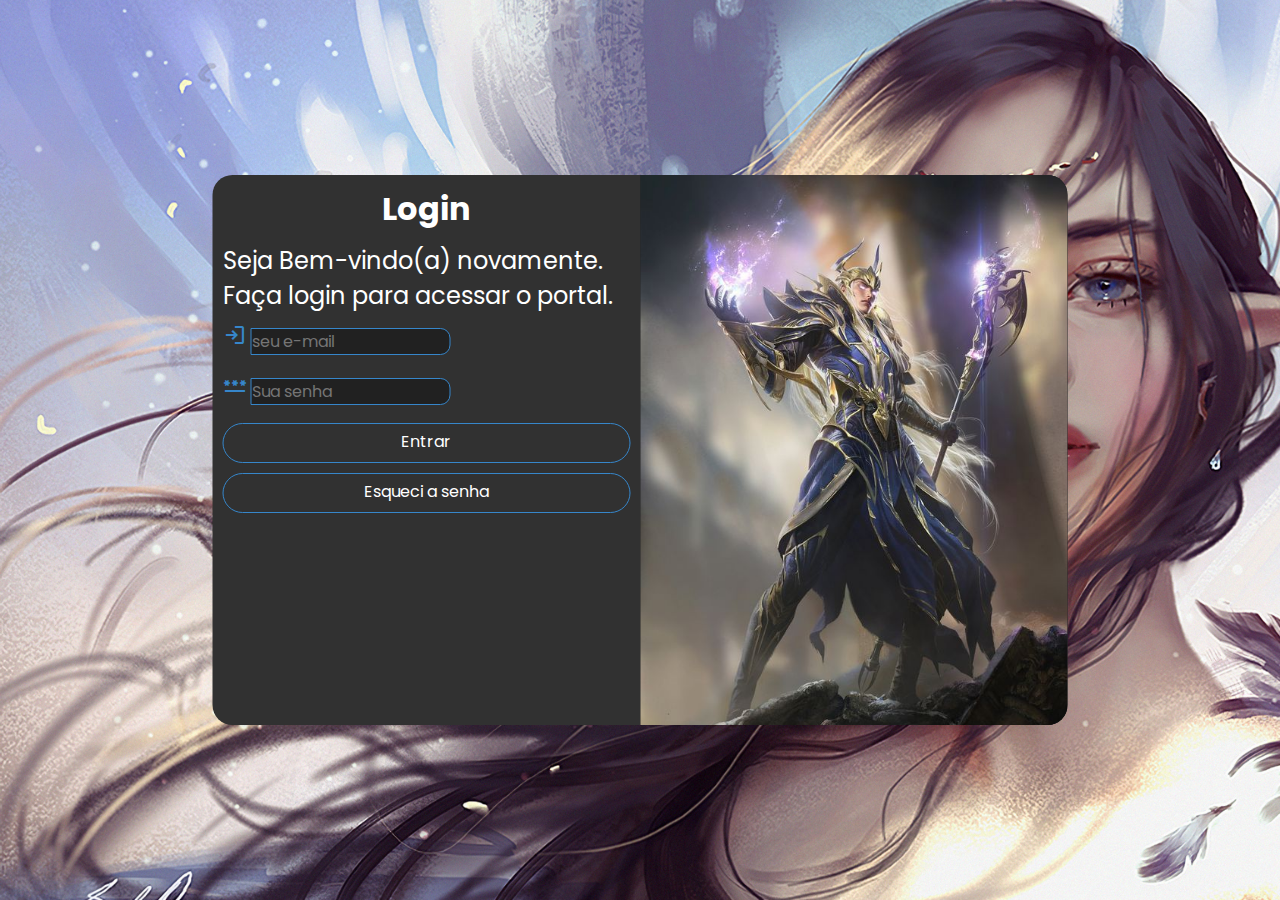
<file: index.html>
<!DOCTYPE html>
<html lang="pt-br">
<head>
    <meta charset="UTF-8">
    <meta http-equiv="X-UA-Compatible" content="IE=edge">
    <meta name="viewport" content="width=device-width, initial-scale=1.0">
    <link rel="stylesheet" href="estilos/style.css">
    <link rel="stylesheet" href="estilos/mediaquerys.css">
    <link rel="stylesheet" href="https://fonts.googleapis.com/css2?family=Material+Symbols+Outlined:opsz,wght,FILL,GRAD@20..48,100..700,0..1,-50..200" />
    <title>Login</title>
</head>
<body>
    <main>
        <section id="login">
          <div id="imagem">
            
          </div><!--imagem-->
          <!----------------->
          <div id="formulário">
             <h1>Login</h1>
             <p>Seja Bem-vindo(a) novamente. Faça login para acessar o portal.</p>
             <form action="login.php" method="post" autocomplete="on">
                <div class="campo">
                    <span class="material-symbols-outlined">
                        login
                        </span>
                    <input type="email" name="login" id="ilogin" placeholder="seu e-mail" autocomplete="email" required maxlength="30">
                    <label for="ilogin"></label>
                </div>
                <div class="campo">
                    <span class="material-symbols-outlined">
                        password
                        </span>
                    <input type="password" name="senha" id="isenha" placeholder="Sua senha" autocomplete="current-password" required minlength="8" maxlenght 20>
                    <label for="isenha"></label>
                </div>
                <a class="enter" href="index2.html" target="_blank">Entrar</a>
                <a href="index2.html">Esqueci a senha</a>
                
              
             </form>
          </div><!--Formulário-->
        </section>
    </main>
</body>
</html>
</file>
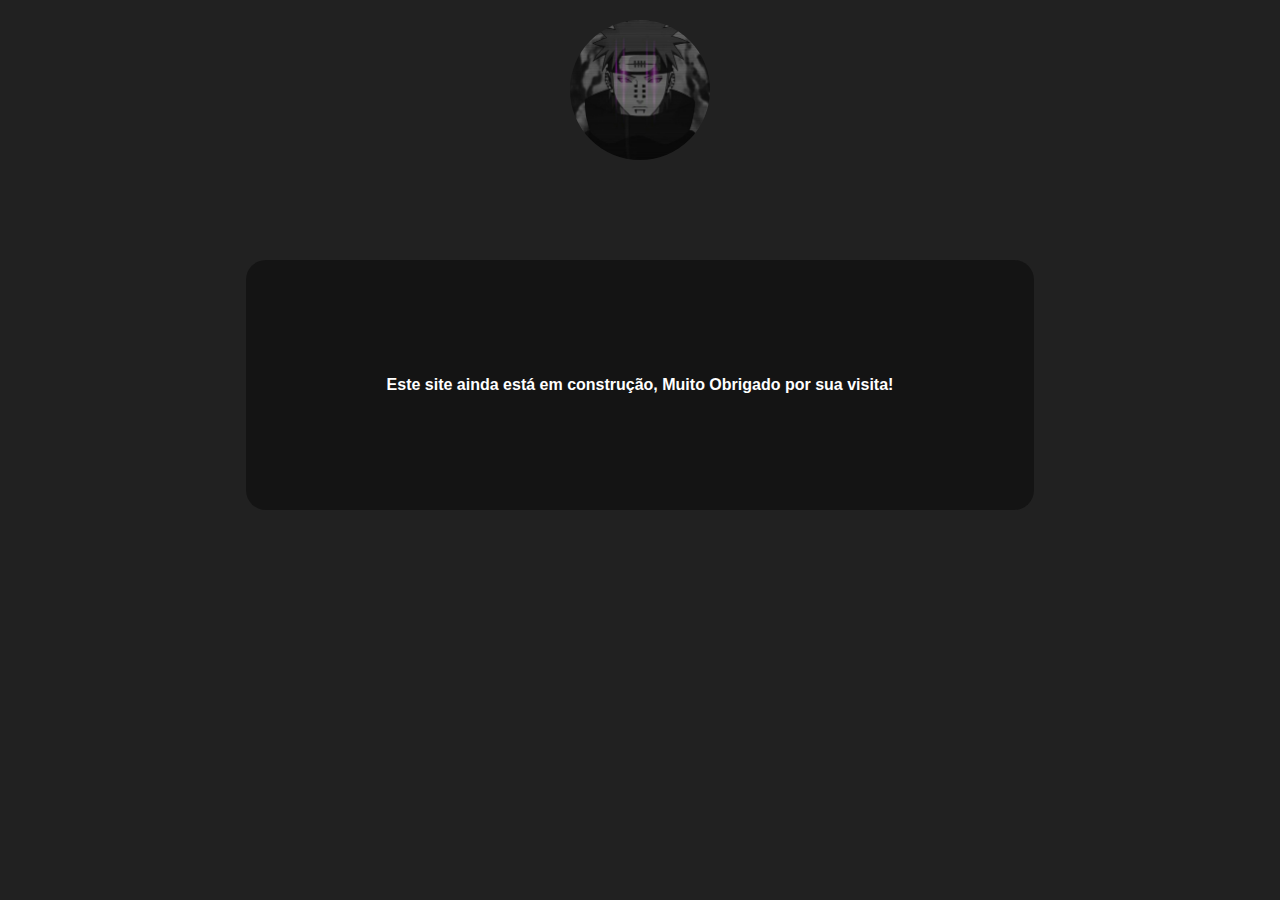
<file: index2.html>
<!DOCTYPE html>
<html lang="pt-br">
<head>
    <meta charset="UTF-8">
    <meta http-equiv="X-UA-Compatible" content="IE=edge">
    <meta name="viewport" content="width=device-width, initial-scale=1.0">
    <title>Meus Games</title>
    <link rel="stylesheet" href="estilos/style2.css">
    <link rel="stylesheet" href="estilos/mediaquerys2.css">
    <link rel="stylesheet" href="https://fonts.googleapis.com/css2?family=Material+Symbols+Outlined:opsz,wght,FILL,GRAD@20..48,100..700,0..1,-50..200" />
</head>
<body>
    
    <div class="img1"><img src="images/e19816c2359f7858c6794c07d3e47529.jpg" width="140px" height="140px" alt=""></div>


    <main>
        <div class="box1">
               <h2>Este site ainda está em construção,
                Muito Obrigado por sua visita!
               </h2>
        </div>
    </main>
    
    

</body>
</html>
</file>
<file: estilos/style.css>
@charset "UTF-8";
/*FONTE PARA O PROJETO*/
@import url('https://fonts.googleapis.com/css2?family=Poppins:ital,wght@0,100;0,200;0,300;0,400;0,500;0,600;0,700;0,800;0,900;1,100;1,200;1,300;1,400;1,500;1,600;1,700;1,800;1,900&display=swap');

*{
    font-family: 'Poppins', sans-serif;
    padding: 0px;
    margin: 0px;
    box-sizing: border-box;
    color: white;
    text-decoration: none;
}

body, html {
    background-color: rgb(33, 33, 33);
    background-image: url(../images/selenada-fantasy-elf-5l-640x1136.jpg);
    background-repeat: no-repeat;
    background-size: cover;
    height: 100vh;
    width: 100vw;
}

section:hover {
    box-shadow: 0px 0px 8px 0px #3686CA;
}

main {
    position: relative;
    height: 100vh;
    width: 100vw;
}
div.campo > input {
 background-color:  rgb(33, 33, 33);
 font-size: 1em;
 width: 200px;
border-radius: 0px 10px 10px 0px;
border: 1px solid #3686CA;
}

section#login {
    position: absolute;
    top: 50%;
    left: 50%;
    transform: translate(-50%, -50%);
    overflow: hidden;
    background-color: rgb(49, 49, 49);
    width: 250px;
    height: 550px;
    border-radius: 20px;
   
    transition: width 0.5s, height 0.5s;
    transition-timing-function: ease;

}

section#login > div#imagem {
    display: block;
    background: rgb(33, 33, 33) url(../images/a0276a8c52c39e65de7114454da98527.jpg) no-repeat;
    background-size: cover;
    height: 200px;
} 

div#formulário{
    display: block;
    padding: 10px;
}

div#formulário > h1 {
    text-align: center;
    margin-bottom: 10px;
}

div#formulário > p {
    font-size: 0.9em;
}

form > div.campo {
    
    
    margin: 10px 0px;
    width: 100%;
    height: 40px;
}
div.campo > label {
    display: none;
}

form > input[type=submit] {
    display: block;
    font-size: 1em;
    width: 100%;
    height: 40px;
    margin-top: 15px;
    border: 1px solid #3686CA;;
    background-color: transparent;
    border-radius: 20px;
    cursor: pointer;
    color: white;
    transition: linear 0.5s;
    margin-bottom: 10px;
}
.enter {
    margin-top: 10px;
}

.campo > span{
   color: #3686CA;
}

a {
    display: block;
    text-align: center;
    align-items: center;
    margin-top: 10px;
    font-size: 1em;
    text-decoration: none;
    width: 100%;
    height: 40px;
    border: 1px solid #3686CA;
    border-radius: 20px;
    padding-top: 5px;

}

a:hover {
    background-color: #3686CA;
    transform: scale(1.03);
    transition: 0.3s linear;
}

section:hover {
    opacity: 0.9;
}
</file>
<file: estilos/mediaquerys.css>
@charset "UTF-8";

@media screen and (min-width:768px) {
    
    section#login {
        width: 75vw;
    }
    body {
        background-image: url(../images/selenada-fantasy-elf-5l-1920x1080.jpg);
        transition:  0.1s linear ;
    }
    section#login > div#imagem {
        float: left ;
        width: 40%;
        height: 100%;
        
    }
    section#login > div#formulário {
        float: right;
        width: 50%;
    }
    div#formulário > p {
        font-size: 1.5em;
    }
}

@media screen and (min-width: 992px) {
    section#login {
        width: 95vh;
    }
    body {
        background-image: url(../images/selenada-fantasy-elf-5l-1920x1080.jpg);
    }
    section#login > div#imagem {
        float: right;
        width: 50%;
        height: 100% ;
        
    }
    div#formulário > p {
        font-size: 1.5em;
    }
}
</file>
<file: estilos/style2.css>
*{
    margin: 0px;
    padding: 0px;
    font-family: 'Poppins', sans-serif;
    font-size: 1em;
}
@import url('https://fonts.googleapis.com/css2?family=Poppins:ital,wght@0,100;0,200;0,300;0,400;0,500;0,600;0,700;0,800;0,900;1,100;1,200;1,300;1,400;1,500;1,600;1,700;1,800;1,900&display=swap');

body{
    
    background-color: rgb(33, 33, 33);
    
    
   
}

.img1 > img {
    display: flex;
    justify-content: center;
    margin: auto;
    margin-top: 20px;
    border-radius: 100%;
    cursor: pointer;
    transition: linear 1s;
    
}

img:hover {
    box-shadow: 0px 0px 10px 0px rgb(149, 30, 149);
    transition: linear 0.6s;
    
}

.box1 {
   margin: auto;
   background-color: rgb(20, 20, 20);
   width: 50vh;
   height: 250px;
   border-radius: 20px;
   margin-top: 100px;
   color: white;
   display: flex;
   justify-content: center;
   align-items: center;
   padding: 0px 10px 0px 10px;
   
}
</file>
<file: estilos/mediaquerys2.css>
@media screen and (min-width:768px) {
    .box1 {
        width: 60vw;
        height: 250px ;
        transition: 0.1s linear;
    }
    
}
</file>
